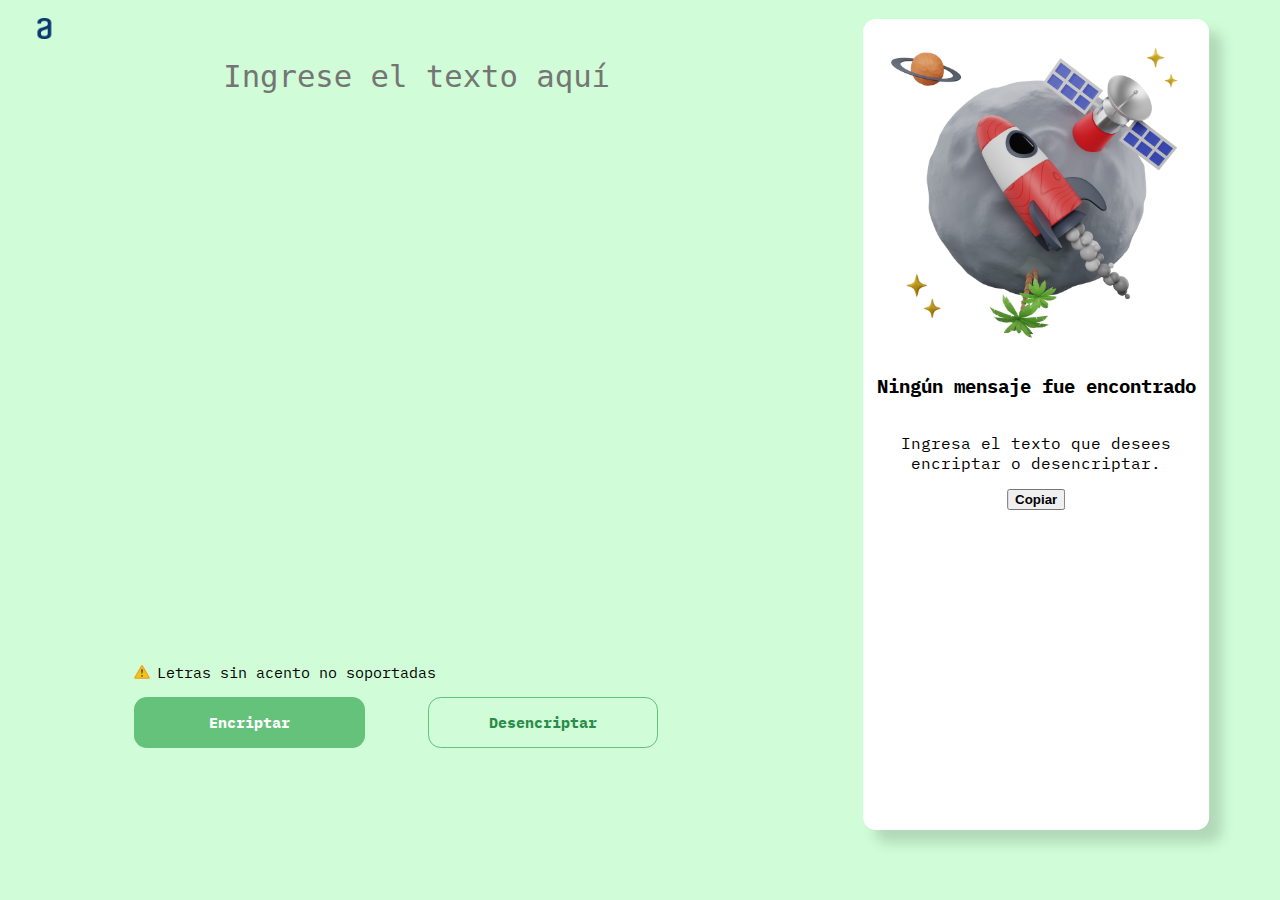
<file: encriptador.html>
<html lang="en">
    <head>
        <meta charset="UTF-8">
        <meta http-equiv="X-UA-Compatible" content="IE=edge">
        <meta name="viewport" content="width=device-width,initial-scale=1">
        <title>Encriptador Alura</title>
        <link href="style.css" rel="stylesheet">
        <link href="https://fonts.googleapis.com/css2?family=IBM+Plex+Mono:wght@300&display=swap" rel="stylesheet">
        <script src="script.js"></script>
    </head>
    <body>
        <main class="container">
            <section class="input-section">
                <header class="input-section__logo">
                    <picture>
                        <img src="Images/Logo.png" alt="alura icon">
                    </picture>
                </header>
                <article class="input-section__content">
                    <div class="content-table">
                        <textarea placeholder="Ingrese el texto aquí" name="inputText" id="inputText" cols="30" rows="10" required></textarea>
                        <div class="content-table__alert">
                            <img src="Images/warning.png" alt="info alert message">
                            <p>
                                Letras sin acento no soportadas
                            </p>
                        </div>
                        <div class="content-table__button-actions">
                            <button  id="encriptarB" onclick="encriptarTexto()">
                                <b>Encriptar</b>
                            </button>
                            <button id="desencriptarB" onclick="desencriptarTexto()">
                                <b>Desencriptar</b>
                            </button>
                        </div>
                    </div>
                </article>
            </section>
            <section class="output-section">
                <header class="output-section__output"></header>
                <article class="output-section__noInput">
                    <picture>
                        <img src="Images/spaceship.png" alt="busqueda perdida">
                    </picture>
                    <h3>
                        <b>Ningún mensaje fue encontrado</b>
                    </h3>
                    <p>Ingresa el texto que desees encriptar o desencriptar.</p>
                    <div onclick= Rectangulo; class="content-table__button-actions">
                        <button type="hidden" id="Copiar" onclick="copiarTexto()">
                            <b>Copiar</b>
                        </button>
                    </div>
                </article>
            </section>
        </main>
    </body>
</html>
</file>
<file: style.css>
/*Codigo css*/
html,
body {
  margin: 0;
  padding: 0;
  background-color: #d0fdd7;
}
/*diseño de cuadricula y su tamaño*/
.container {
  display: grid;
  grid-template-columns: 70% 30%;
}
/*Diseño de el logo y su respectivo tamaño*/
.container .input-section .input-section__logo picture img {
  margin-top: 2%;
  margin-left: 2%;
  width: clamp(40px, 40px + 1vw, 100px);
}
.container .input-section .input-section__content {
  height: 90dvh;
  display: flex;
  justify-content: center;
}
.container .input-section .input-section__content .content-table {
  width: 70%;
  margin-top: 2%;
}

.container .input-section .input-section__content .content-table textarea {
  width: 90%;
  height: 73%;
  border: none;
  resize: none;
  flex-grow: 1;
  outline: none;
  text-align: center;
  color:#2a8c4a;
  font-size: clamp(20px, 5px + 2vw, 32px);
  background-color: transparent;
}
.container .input-section .input-section__content .content-table .content-table__alert {
  display: flex;
  flex-direction: row;
  align-items: center;
  gap: 1%;
  margin-top: 2%;
  font-family: 'IBM Plex Mono', monospace;
}
.container .input-section .input-section__content .content-table .content-table__alert img {
  width: 16px;
  height: 16px;
}
.container .input-section .input-section__content .content-table .content-table__alert p {
  font-size: clamp(15px, 2vw, 15px);
}
.container .input-section .input-section__content .content-table .content-table__button-actions {
  display: flex;
  flex-direction: row;
  align-items: center;
  gap: 10%;
}
.container .input-section .input-section__content .content-table .content-table__button-actions button:nth-child(1) {
  border-radius: 1vmax;
  overflow: hidden;
  background-color: #64c27b;
  color: white;
  width: 18vw;
  min-width: 150px;
  max-width: 328px;
  height: 4vw;
  min-height: 45px;
  max-height: 64px;
  border: 1px solid #64c27b;
  cursor: pointer;
  font-size: clamp(15px, 5px + 0.8vw, 20px);
  font-family: 'IBM Plex Mono', monospace;
  border: none;
}
.container .input-section .input-section__content .content-table .content-table__button-actions button:nth-child(2) {
  border-radius: 1vmax;
  overflow: hidden;
  background-color: #2a8c4a;
  color: #2a8c4a;
  width: 18vw;
  min-width: 150px;
  max-width: 328px;
  height: 4vw;
  min-height: 45px;
  max-height: 64px;
  border: 1px solid #64c27b;
  cursor: pointer;
  font-size: clamp(15px, 5px + 0.8vw, 20px);
  font-family: 'IBM Plex Mono', monospace;
  background-color: transparent;
}

/*css de rectangulo*/
.container .output-section {
  border-radius: 1vmax;
  margin: 5%;
  box-shadow: 1vw 1vw 1vw rgba(0, 0, 0, 0.15);
  transform: translateX(-15%);
  background: white;
}
.container .output-section .output-section__noInput {
  display: flex;
  flex-direction: column;
  text-align: center;
  font-family: 'IBM Plex Mono', monospace;
  position: relative;
  height: 100%;
}
.container .output-section .output-section__noInput img {
  width: 336px;
}
.container .output-section .output-section__noInput h2 {
  font-size: 24px;
}
.container .output-section .output-section__noInput p {
  font-size: 16px;
}
.container .output-section .output-section__noInput .output-text {
  display: flex;
  justify-content: center;
  margin-top: 5%;
  height: 80%;
}
.container .output-section .output-section__noInput .output-text textarea {
  width: 95%;
  text-align: left;
  font-size: clamp(20px, 5px + 2vw, 32px);
  height: 100%;
  resize: none;
  border: none;
  background-color: transparent;
  color: black;
}
.redes{
  cursor: pointer;
  width: 100%;
  display: flex;
  align-items: center;
  justify-content: center;
}
.redes .icono{
  margin: 1%;
  font-size: 20px;
}
@media screen and (max-width: 768px)  and ( max-height :1174px){
  .container {
    display: grid;
    grid-template-columns: 100%;
  }
  .container .input-section .input-section__content {
    height: 70dvh;
    display: flex;
    justify-content: center;
  }
  .container .input-section .input-section__content .content-table {
    width: 90%;
    border: 1px solid transparent;
    margin-top: 2%;
  }
  .container .input-section .input-section__content .content-table textarea {
    width: 90%;
    height: 73%;
    border-radius: 1.5vmax;
    font-size: clamp(25px, 5px + 2vw, 32px);
    margin-left: 5%;
  }
  .container .input-section .input-section__content .content-table .content-table__alert {
    display: flex;
    flex-direction: row;
    align-items: center;
    gap: 1%;
    margin-top: 2%;
  }
  .container .input-section .input-section__content .content-table .content-table__alert img {
    width: 16px;
    height: 16px;
  }
  .container .input-section .input-section__content .content-table .content-table__alert p {
    font-family: "Poppins", sans-serif;
    font-size: clamp(12px, 2vw, 15px);
  }
  .container .input-section .input-section__content .content-table .content-table__button-actions {
    display: flex;
    flex-direction: row;
    align-items: center;
    justify-content: center;
    gap: 20%;
  }
  .container .output-section {
    border: 1px solid transparent;
    border-radius: 2vmax;
    margin: 5%;
    transform: translateX(0);
  }
  .container .output-section .output-section__noInput {
    display: flex;
    flex-direction: column;
    text-align: center;
    position: relative;
    height: 100%;
  }
  .container .output-section .output-section__noInput img {
    display: none;
  }
  .container .output-section .output-section__noInput h2 {
    font-size: 24px;
    font-family: 'IBM Plex Mono', monospace;

  }
  .container .output-section .output-section__noInput p {
    font-size: 16px;
    font-family: 'IBM Plex Mono', monospace;
  }
  .container .output-section .output-section__noInput .output-text {
    display: flex;
    justify-content: center;
    margin-top: 5%;
    height: 80%;
    margin-bottom: 20%;
  }
  .container .output-section .output-section__noInput .output-text textarea {
    width: 95%;
    text-align: left;
    font-size: clamp(20px, 5px + 2vw, 32px);
    height: 100%;
    resize: none;
    border: none;
    background-color: transparent;
    color:#64c27b;
  }
}
@media screen and (max-width: 375px) and (max-height :933px) {
  .container {
    display: grid;
    grid-template-columns: 100%;
  }
  .container .input-section .input-section__content {
    height: 50dvh;
    display: flex;
    justify-content: center;
  }
  .container .input-section .input-section__content .content-table {
    width: 90%;
    border: 1px solid transparent;
    margin-top: 2%;
  }
  .container .input-section .input-section__content .content-table textarea {
    width: 90%;
    height: 73%;
    border-radius: 1.5vmax;
    font-size: clamp(18px, 5px + 2vw, 32px);
    margin-left: 5%;
  }
  .container .input-section .input-section__content .content-table .content-table__alert {
    display: flex;
    flex-direction: row;
    align-items: center;
    gap: 1%;
    margin-top: 2%;
  }
  .container .input-section .input-section__content .content-table .content-table__alert img {
    width: 16px;
    height: 16px;
  }
  .container .input-section .input-section__content .content-table .content-table__alert p {
    font-family: "Poppins", sans-serif;
    font-size: clamp(12px, 2vw, 15px);
  }
  .container .input-section .input-section__content .content-table .content-table__button-actions {
    display: flex;
    flex-direction: column;
    align-items: center;
    justify-content: center;
  }
  .container .input-section .input-section__content .content-table .content-table__button-actions button:nth-child(1) {
    min-width: 200px;
    min-height: 60px;
    margin-bottom: 7%;
    border-radius: 2vmax;
  }
  .container .input-section .input-section__content .content-table .content-table__button-actions button:nth-child(2) {
    min-width: 200px;
    min-height: 60px;
    border-radius: 2vmax;
  }
  .container .output-section {
    border: 1px solid transparent;
    border-radius: 2vmax;
    margin: 5%;
    margin-top: 110px;
    transform: translateX(0);
    
  }
  .container .output-section .output-section__noInput {
    display: flex;
    flex-direction: column;
    text-align: center;
    position: relative;
    height: 100%;
  }
  .container .output-section .output-section__noInput img {
    display: none;
  }
  .container .output-section .output-section__noInput h2 {
    font-size: 20px;
  }
  .container .output-section .output-section__noInput p {
    font-size: 14px;
  }
  .container .output-section .output-section__noInput .output-text {
    display: flex;
    justify-content: center;
    margin-top: 5%;
    height: 100%;
    border: 1px solid transparent;
    margin-bottom: 60px;
  }
  .container .output-section .output-section__noInput .output-text textarea {
    width: 95%;
    text-align: left;
    font-size: clamp(18px, 5px + 2vw, 32px);
    height: 90px;
    resize: none;
    border: 1px solid transparent;
    background-color: transparent;
    color: black;
  }
  
}
</file>
